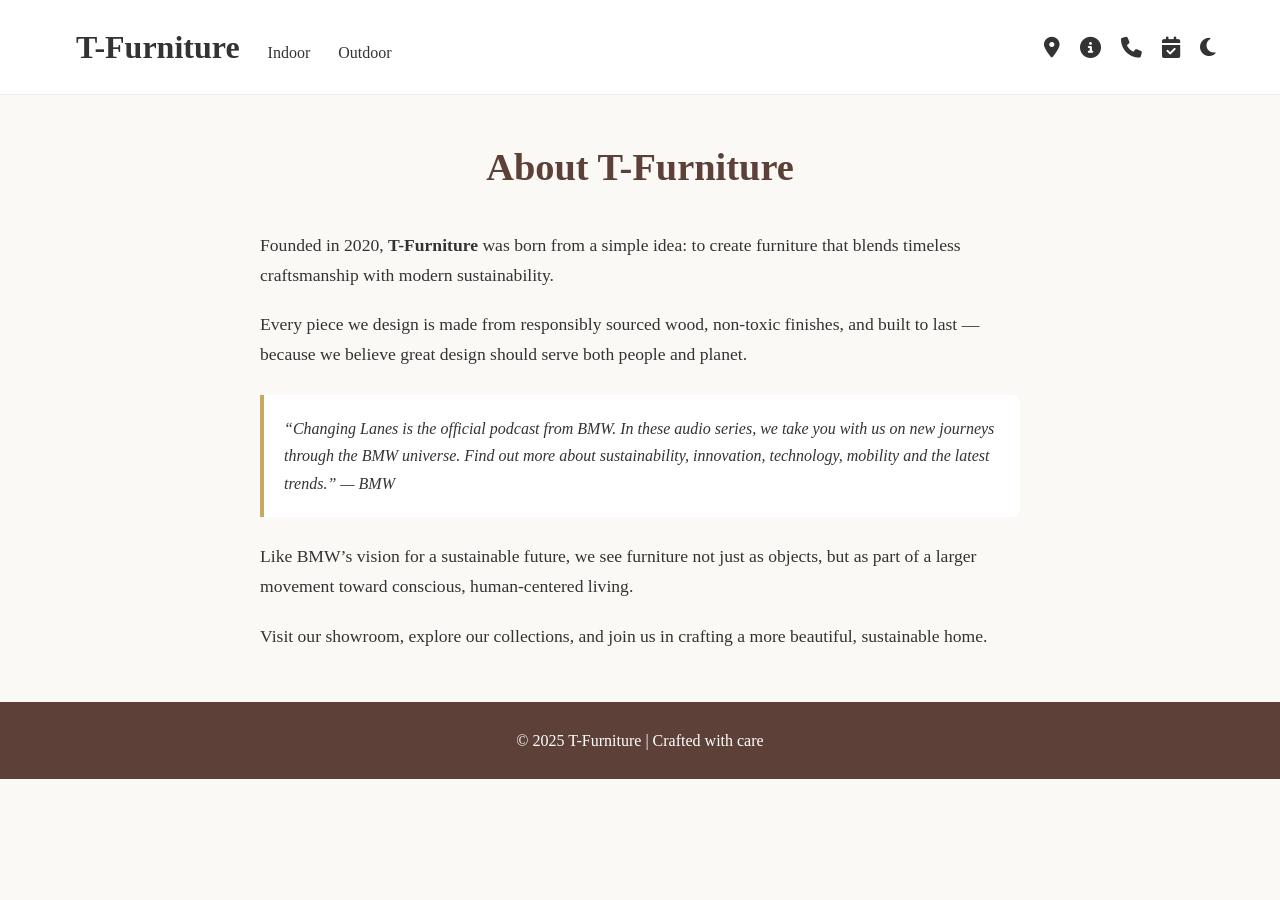
<file: about.html>
<!DOCTYPE html>
<html lang="en">
<head>
  <meta charset="UTF-8" />
  <meta name="viewport" content="width=device-width, initial-scale=1.0"/>
  <title>About Us – T-Furniture</title>
  <link rel="shortcut icon" href="picture/furniture_logo.jpg" type="image/x-icon">
  <link rel="stylesheet" href="https://cdnjs.cloudflare.com/ajax/libs/font-awesome/6.4.2/css/all.min.css">
  <style>
    :root {
      --bg: #faf9f6;
      --text: #333;
      --accent: #5D4037;
      --highlight: #C6A961;
      --card: #ffffff;
      --border: #eee;
    }
    body.dark-mode {
      --bg: #121212;
      --text: #e0e0e0;
      --card: #1e1e1e;
      --border: #333;
    }
    * { margin: 0; padding: 0; box-sizing: border-box; font-family: 'Georgia', serif; }
    body {
      background: var(--bg);
      color: var(--text);
      line-height: 1.7;
      transition: background 0.3s, color 0.3s;
    }
    .navbar {
      background: var(--card);
      padding: 20px 5%;
      display: flex;
      justify-content: space-between;
      align-items: center;
      border-bottom: 1px solid var(--border);
    }
    .logo { font-size: 2rem; color: var(--accent); font-weight: bold; }
    .nav-links a {
      margin: 0 12px;
      text-decoration: none;
      color: var(--text);
    }
    .nav-icons a {
      margin-left: 16px;
      color: var(--text);
      text-decoration: none;
      font-size: 1.3rem;
    }
    main {
      max-width: 800px;
      margin: 40px auto;
      padding: 0 20px;
    }
    h1 {
      text-align: center;
      color: var(--accent);
      margin-bottom: 30px;
      font-size: 2.4rem;
    }
    .about-content p {
      margin-bottom: 20px;
      font-size: 1.1rem;
    }
    .quote {
      background: var(--card);
      padding: 20px;
      border-left: 4px solid var(--highlight);
      margin: 25px 0;
      font-style: italic;
      border-radius: 0 8px 8px 0;
      color: var(--text);
    }
    footer {
      background: var(--accent);
      color: white;
      text-align: center;
      padding: 25px;
      margin-top: 50px;
    }
  </style>
</head>
<body>

  <nav class="navbar">
    <div class="nav-links">
      <a href="index.html" class="logo">T-Furniture</a>
      <a href="#indoor">Indoor</a>
      <a href="#outdoor">Outdoor</a>
    </div>
    <div class="nav-icons">
      <a href="index.html#mapid"><i class="fa-solid fa-location-dot"></i></a>
      <a href="about.html"><i class="fa-solid fa-circle-info"></i></a>
      <a href="contact.html"><i class="fa-solid fa-phone"></i></a>
    <a href="reservations.html" title="My Reservations"><i class="fa-solid fa-calendar-check"></i></a>
      <a href="#" onclick="toggleDarkMode()"><i class="fa-solid fa-moon"></i></a>
    </div>
  </nav>

  <main>
    <h1>About T-Furniture</h1>
    <div class="about-content">
      <p>Founded in 2020, <strong>T-Furniture</strong> was born from a simple idea: to create furniture that blends timeless craftsmanship with modern sustainability.</p>

      <p>Every piece we design is made from responsibly sourced wood, non-toxic finishes, and built to last — because we believe great design should serve both people and planet.</p>

      <div class="quote">
        “Changing Lanes is the official podcast from BMW. In these audio series, we take you with us on new journeys through the BMW universe. Find out more about sustainability, innovation, technology, mobility and the latest trends.” — <em>BMW</em>
      </div>

      <p>Like BMW’s vision for a sustainable future, we see furniture not just as objects, but as part of a larger movement toward conscious, human-centered living.</p>

      <p>Visit our showroom, explore our collections, and join us in crafting a more beautiful, sustainable home.</p>
    </div>
  </main>

  <footer>
    <p>&copy; 2025 T-Furniture | Crafted with care</p>
  </footer>

  <script>
    function toggleDarkMode() {
      document.body.classList.toggle('dark-mode');
      localStorage.setItem('darkMode', document.body.classList.contains('dark-mode'));
    }
    document.addEventListener('DOMContentLoaded', () => {
      if (localStorage.getItem('darkMode') === 'true') {
        document.body.classList.add('dark-mode');
      }
    });
  </script>
</body>
</html>
</file>
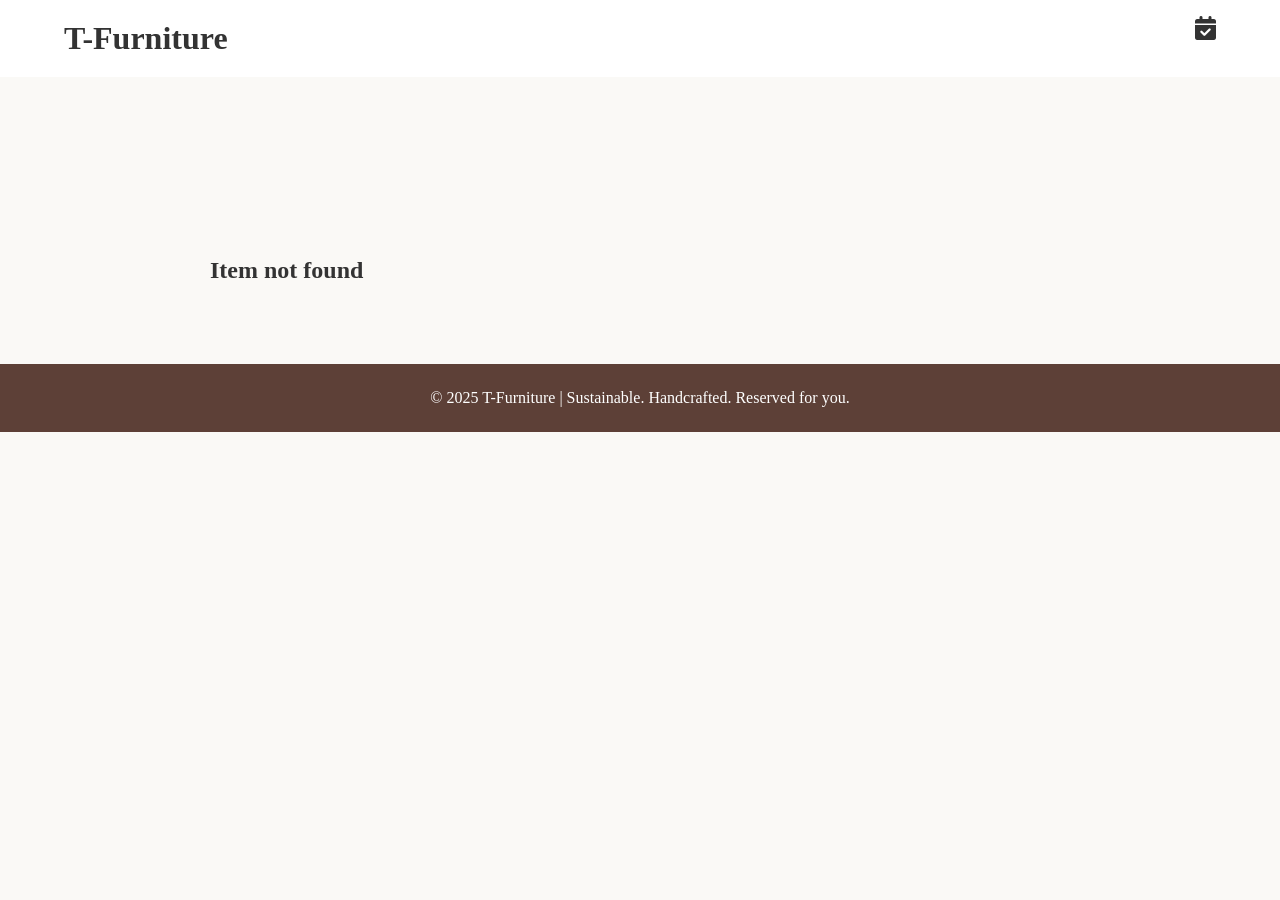
<file: item-detail.html>
<!DOCTYPE html>
<html lang="en">
<head>
  <meta charset="UTF-8" />
  <meta name="viewport" content="width=device-width, initial-scale=1.0"/>
  <title>Item Details – T-Furniture</title>
  <link rel="shortcut icon" href="picture/furniture_logo.jpg" type="image/x-icon">
  <link rel="stylesheet" href="https://cdnjs.cloudflare.com/ajax/libs/font-awesome/6.4.2/css/all.min.css">
  <style>
    :root {
      --bg: #faf9f6;
      --text: #333;
      --accent: #5D4037;
      --highlight: #C6A961;
      --card: #ffffff;
    }
    body.dark-mode {
      --bg: #121212;
      --text: #e0e0e0;
      --card: #1e1e1e;
    }
    * { margin: 0; padding: 0; box-sizing: border-box; font-family: Georgia; }
    body {
      background: var(--bg);
      color: var(--text);
      transition: background 0.3s;
    }
    .navbar {
      background: var(--card);
      padding: 20px 5%;
      display: flex;
      justify-content: space-between;
    }
    .logo { font-size: 2rem; color: var(--accent); font-weight: bold; }
    main {
      max-width: 900px;
      margin: 80px auto;
      padding: 0 20px;
      display: flex;
      flex-wrap: wrap;
      gap: 40px;
    }
    .image { flex: 1; min-width: 300px; }
    .image img { width: 100%; border-radius: 10px; }
    .info { flex: 1; min-width: 300px; }
    h1 { color: var(--accent); margin-bottom: 15px; }
    .price { color: var(--highlight); font-size: 1.8rem; margin: 15px 0; }
    .btn {
      background: var(--accent);
      color: white;
      border: none;
      padding: 12px 25px;
      border-radius: 6px;
      font-size: 1.1rem;
      cursor: pointer;
      margin-top: 20px;
    }
    footer {
      background: var(--accent);
      color: white;
      text-align: center;
      padding: 25px;
      margin-top: 50px;
    }
   .navbar a {
      color: var(--text);
      text-decoration: none;
    }

  </style>
</head>
<body>

  <nav class="navbar">
    <a href="index.html" class="logo">T-Furniture</a>
    <a href="reservations.html"><i class="fa-solid fa-calendar-check fa-xl"></i></a>
  </nav>

  <main>
    <div class="image">
      <img id="itemImage" src="" alt="Item">
    </div>
    <div class="info">
      <h1 id="itemName">Loading...</h1>
      <p id="itemDesc"></p>
      <div class="price">$<span id="itemPrice"></span></div>
      <button class="btn" id="reserveBtn">Reserve This Item</button>
    </div>
  </main>

  <footer>
    <p>&copy; 2025 T-Furniture | Sustainable. Handcrafted. Reserved for you.</p>
  </footer>

  <script>
    const products = [
      { id: 1, name: "Small Desk", price: 125, img: "picture/bg.jpg", desc: "Compact desk for small spaces" },
      { id: 2, name: "White Salon Table", price: 356, img: "picture/table.jpg", desc: "Elegant white table for living room" },
      { id: 3, name: "Queen Bed", price: 249, img: "picture/bed.jpg", desc: "Comfortable bed for two" },
      { id: 4, name: "Grey Sofa", price: 399, img: "picture/sofa.jpg", desc: "Modern grey fabric sofa" },
      { id: 5, name: "White Sofa", price: 509, img: "picture/sofa2.jpg", desc: "Luxurious white linen sofa" },
      { id: 6, name: "Outdoor Sofa", price: 700, img: "picture/furniture-outdoor.jpg", desc: "Weather-resistant outdoor sofa" },
      { id: 7, name: "Camping Table", price: 200, img: "picture/wood-outdoor-furniture.jpg", desc: "Portable wooden table for camping" },
      { id: 8, name: "Wood Chair", price: 45, img: "picture/chair-out-furniture.jpg", desc: "Simple wooden outdoor chair" }
    ];

    function toggleDarkMode() {
      document.body.classList.toggle('dark-mode');
      localStorage.setItem('darkMode', document.body.classList.contains('dark-mode'));
    }

    document.addEventListener('DOMContentLoaded', () => {
      if (localStorage.getItem('darkMode') === 'true') {
        document.body.classList.add('dark-mode');
      }

      const urlParams = new URLSearchParams(window.location.search);
      const id = parseInt(urlParams.get('id'));
      const product = products.find(p => p.id === id);

      if (!product) {
        document.querySelector('main').innerHTML = '<h2 style="text-align:center; margin-top:100px;">Item not found</h2>';
        return;
      }

      document.getElementById('itemName').textContent = product.name;
      document.getElementById('itemDesc').textContent = product.desc;
      document.getElementById('itemPrice').textContent = product.price;
      document.getElementById('itemImage').src = product.img;

      document.getElementById('reserveBtn').addEventListener('click', () => {
        const reservations = JSON.parse(localStorage.getItem('reservations') || '[]');
        if (reservations.some(r => r.id === id)) {
          alert('Already reserved!');
          return;
        }
        reservations.push({
          id: product.id,
          name: product.name,
          price: product.price,
          img: product.img,
          date: new Date().toISOString()
        });
        localStorage.setItem('reservations', JSON.stringify(reservations));
        alert('✅ Item reserved! Go to Reservations to confirm.');
        window.location.href = 'reservations.html';
      });
    });
  </script>
</body>
</html>
</file>
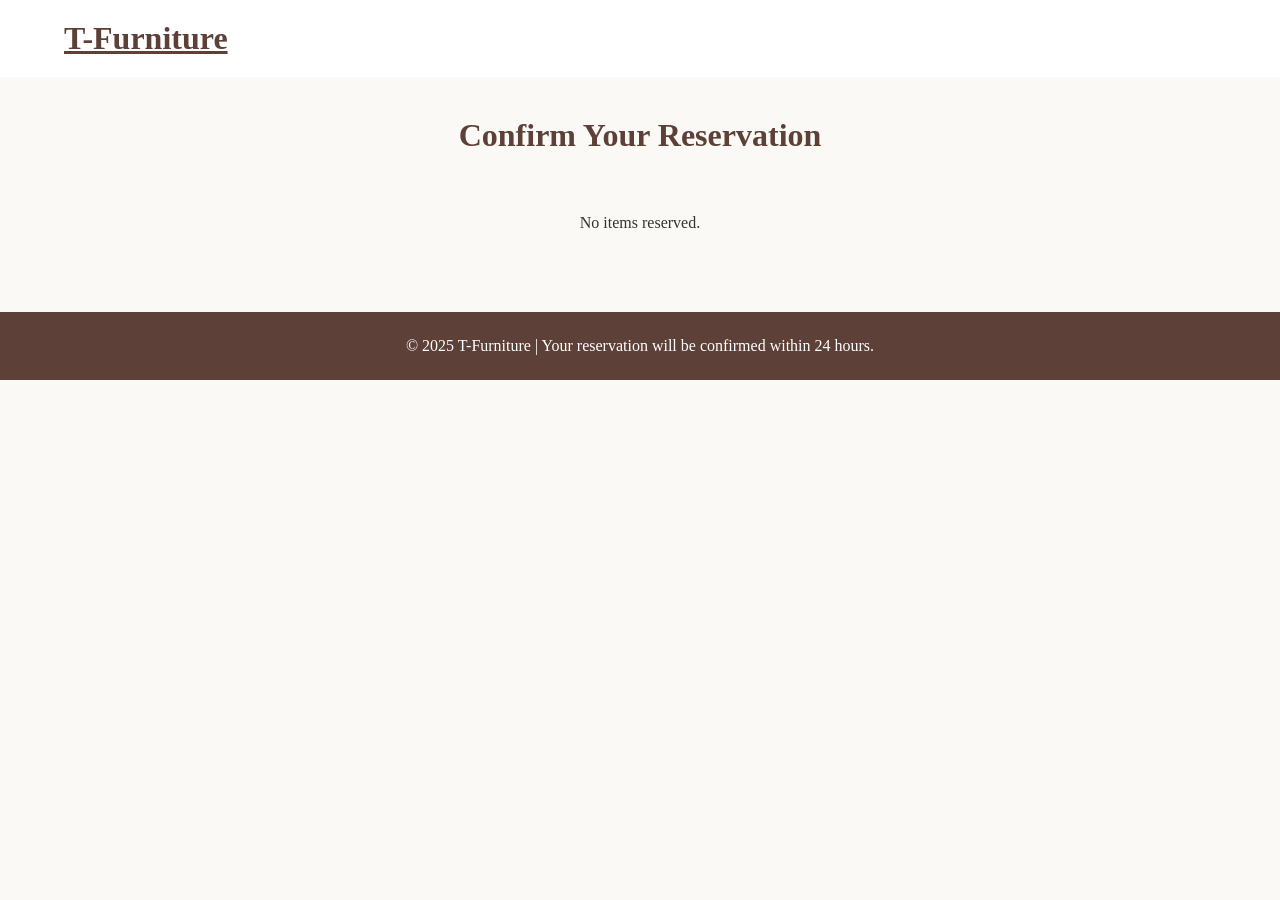
<file: reservations.html>
<!DOCTYPE html>
<html lang="en">
<head>
  <meta charset="UTF-8" />
  <meta name="viewport" content="width=device-width, initial-scale=1.0"/>
  <title>Confirm Reservation – T-Furniture</title>
  <link rel="shortcut icon" href="picture/furniture_logo.jpg" type="image/x-icon">
  <link rel="stylesheet" href="https://cdnjs.cloudflare.com/ajax/libs/font-awesome/6.4.2/css/all.min.css">
  <style>
    :root {
      --bg: #faf9f6;
      --text: #333;
      --accent: #5D4037;
      --highlight: #C6A961;
      --card: #ffffff;
    }
    body.dark-mode {
      --bg: #121212;
      --text: #e0e0e0;
      --card: #1e1e1e;
    }
    * { margin: 0; padding: 0; box-sizing: border-box; font-family: Georgia; }
    body {
      background: var(--bg);
      color: var(--text);
      transition: background 0.3s;
    }
    .navbar {
      background: var(--card);
      padding: 20px 5%;
      display: flex;
      justify-content: space-between;
    }
    .logo { font-size: 2rem; color: var(--accent); font-weight: bold; }
    main {
      max-width: 800px;
      margin: 40px auto;
      padding: 0 20px;
    }
    h1 {
      text-align: center;
      color: var(--accent);
      margin-bottom: 30px;
    }
    .reservation-item {
      display: flex;
      gap: 20px;
      padding: 15px;
      background: var(--card);
      margin-bottom: 20px;
      border-radius: 10px;
    }
    .reservation-item img {
      width: 80px;
      height: 80px;
      object-fit: cover;
      border-radius: 6px;
    }
    .item-info h3 { color: var(--accent); margin-bottom: 5px; }
    .item-info .price { color: var(--highlight); font-weight: bold; }
    .form-group {
      margin: 20px 0;
    }
    .form-group label {
      display: block;
      margin-bottom: 8px;
      font-weight: bold;
    }
    .form-control {
      width: 100%;
      padding: 10px;
      border: 1px solid #ccc;
      border-radius: 6px;
      font-family: Georgia;
    }
    .btn {
      background: var(--accent);
      color: white;
      border: none;
      padding: 12px 25px;
      border-radius: 6px;
      font-size: 1.1rem;
      cursor: pointer;
      width: 100%;
    }
    footer {
      background: var(--accent);
      color: white;
      text-align: center;
      padding: 25px;
      margin-top: 50px;
    }
  </style>
</head>
<body>

  <nav class="navbar">
    <a href="index.html" class="logo">T-Furniture</a>
  </nav>

  <main>
    <h1>Confirm Your Reservation</h1>
    
    <div id="reservationsList"></div>

    <form id="confirmForm" style="margin-top: 30px;">
      <div class="form-group">
        <label for="phone">Phone Number *</label>
        <input type="tel" id="phone" class="form-control" required placeholder="+961 1 123 456">
      </div>
      <div class="form-group">
        <label>
          <input type="checkbox" id="delivery"> I want delivery (free within Beirut)
        </label>
      </div>
      <div class="form-group">
        <label for="notes">Special Instructions (Optional)</label>
        <textarea id="notes" class="form-control" rows="3"></textarea>
      </div>
      <button type="submit" class="btn">Confirm Reservation</button>
    </form>
  </main>

  <footer>
    <p>&copy; 2025 T-Furniture | Your reservation will be confirmed within 24 hours.</p>
  </footer>

  <script>
    function toggleDarkMode() {
      document.body.classList.toggle('dark-mode');
      localStorage.setItem('darkMode', document.body.classList.contains('dark-mode'));
    }

    function loadReservations() {
      const list = document.getElementById('reservationsList');
      const reservations = JSON.parse(localStorage.getItem('reservations') || '[]');

      if (reservations.length === 0) {
        list.innerHTML = '<p style="text-align:center; padding:30px;">No items reserved.</p>';
        document.getElementById('confirmForm').style.display = 'none';
        return;
      }

      let html = '';
      reservations.forEach(r => {
        html += `
          <div class="reservation-item">
            <img src="${r.img}" alt="${r.name}">
            <div class="item-info">
              <h3>${r.name}</h3>
              <div class="price">$${r.price}</div>
            </div>
          </div>
        `;
      });
      list.innerHTML = html;
    }

    document.getElementById('confirmForm').addEventListener('submit', function(e) {
      e.preventDefault();
      const phone = document.getElementById('phone').value;
      const delivery = document.getElementById('delivery').checked;
      const notes = document.getElementById('notes').value;

      // ✅ CLEAR RESERVATIONS AFTER CONFIRMATION
      localStorage.removeItem('reservations');

      alert(`✅ Reservation confirmed!\nPhone: ${phone}\nDelivery: ${delivery ? 'Yes' : 'No'}\nOur team will contact you within 24 hours.`);
      
      // Optional: redirect to homepage
      setTimeout(() => {
        window.location.href = 'index.html';
      }, 1500);
    });

    document.addEventListener('DOMContentLoaded', () => {
      if (localStorage.getItem('darkMode') === 'true') {
        document.body.classList.add('dark-mode');
      }
      loadReservations();
    });
  </script>
</body>
</html>
</file>
